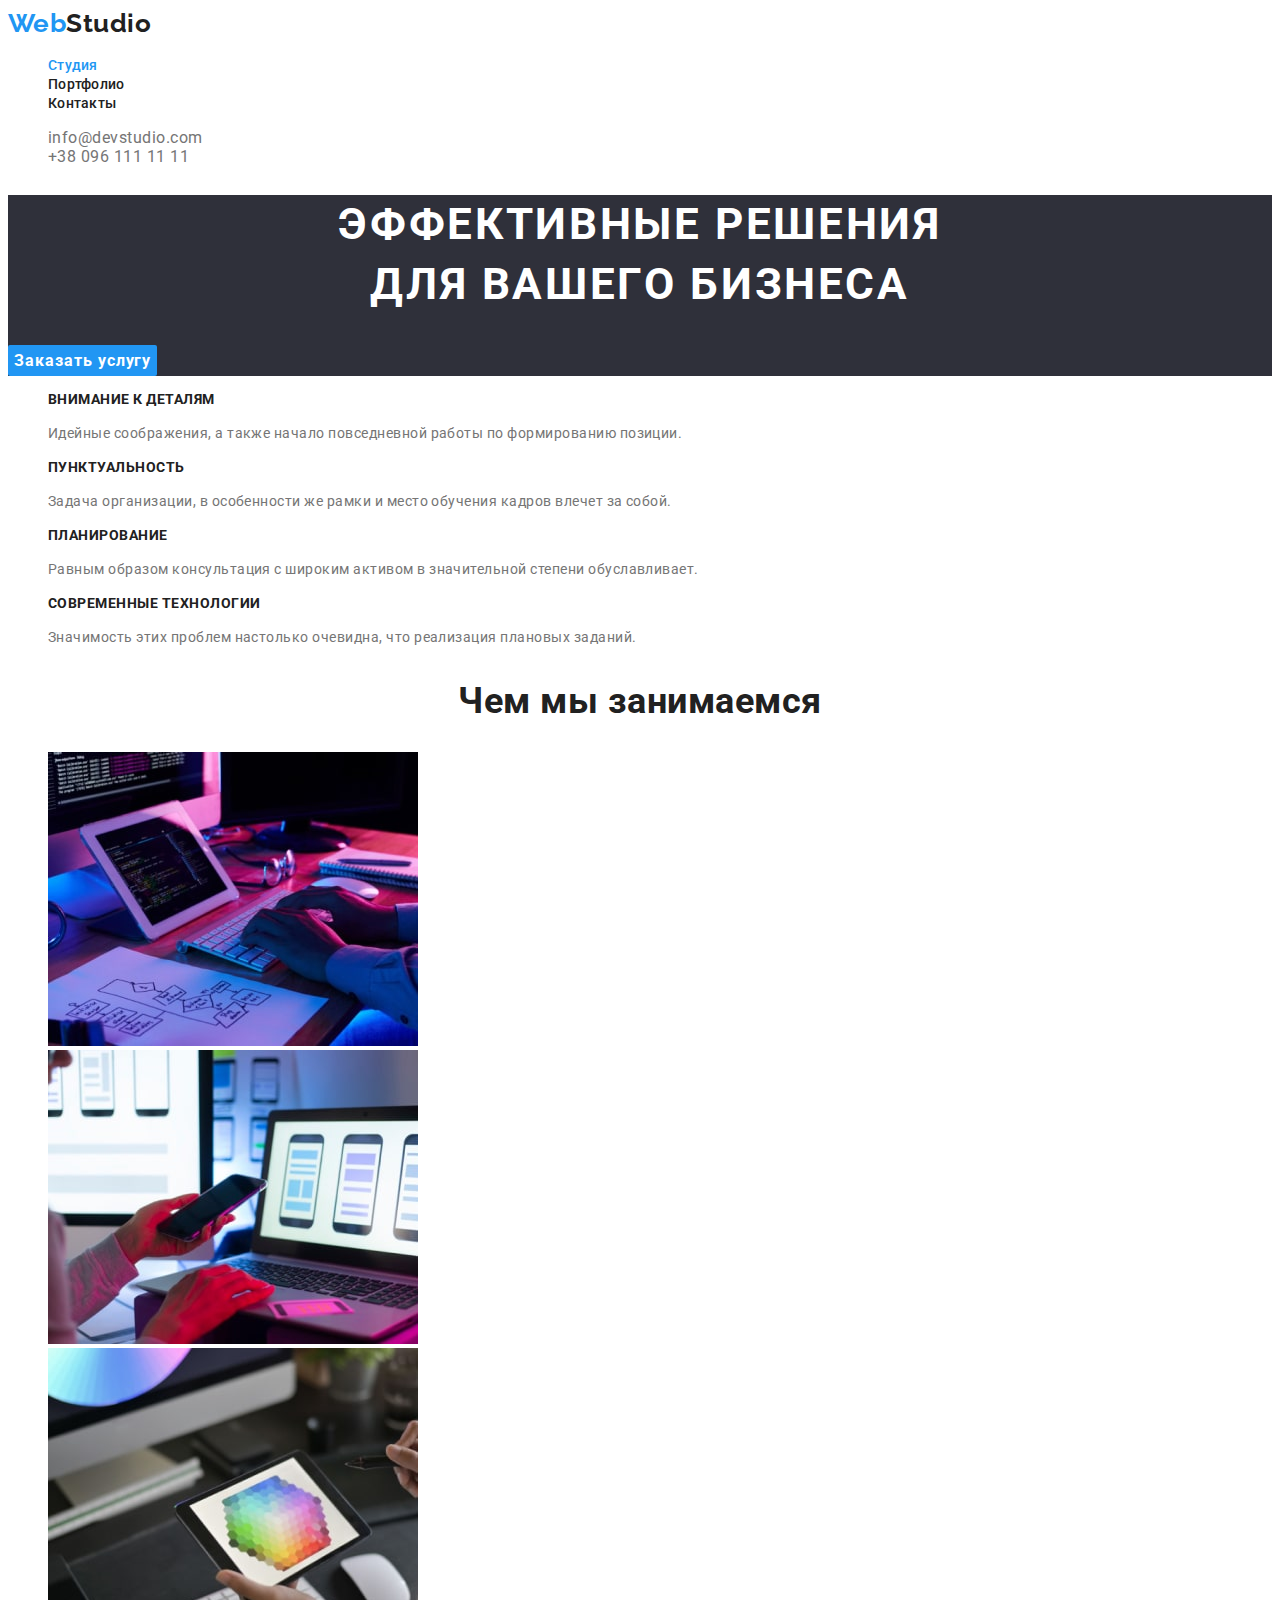
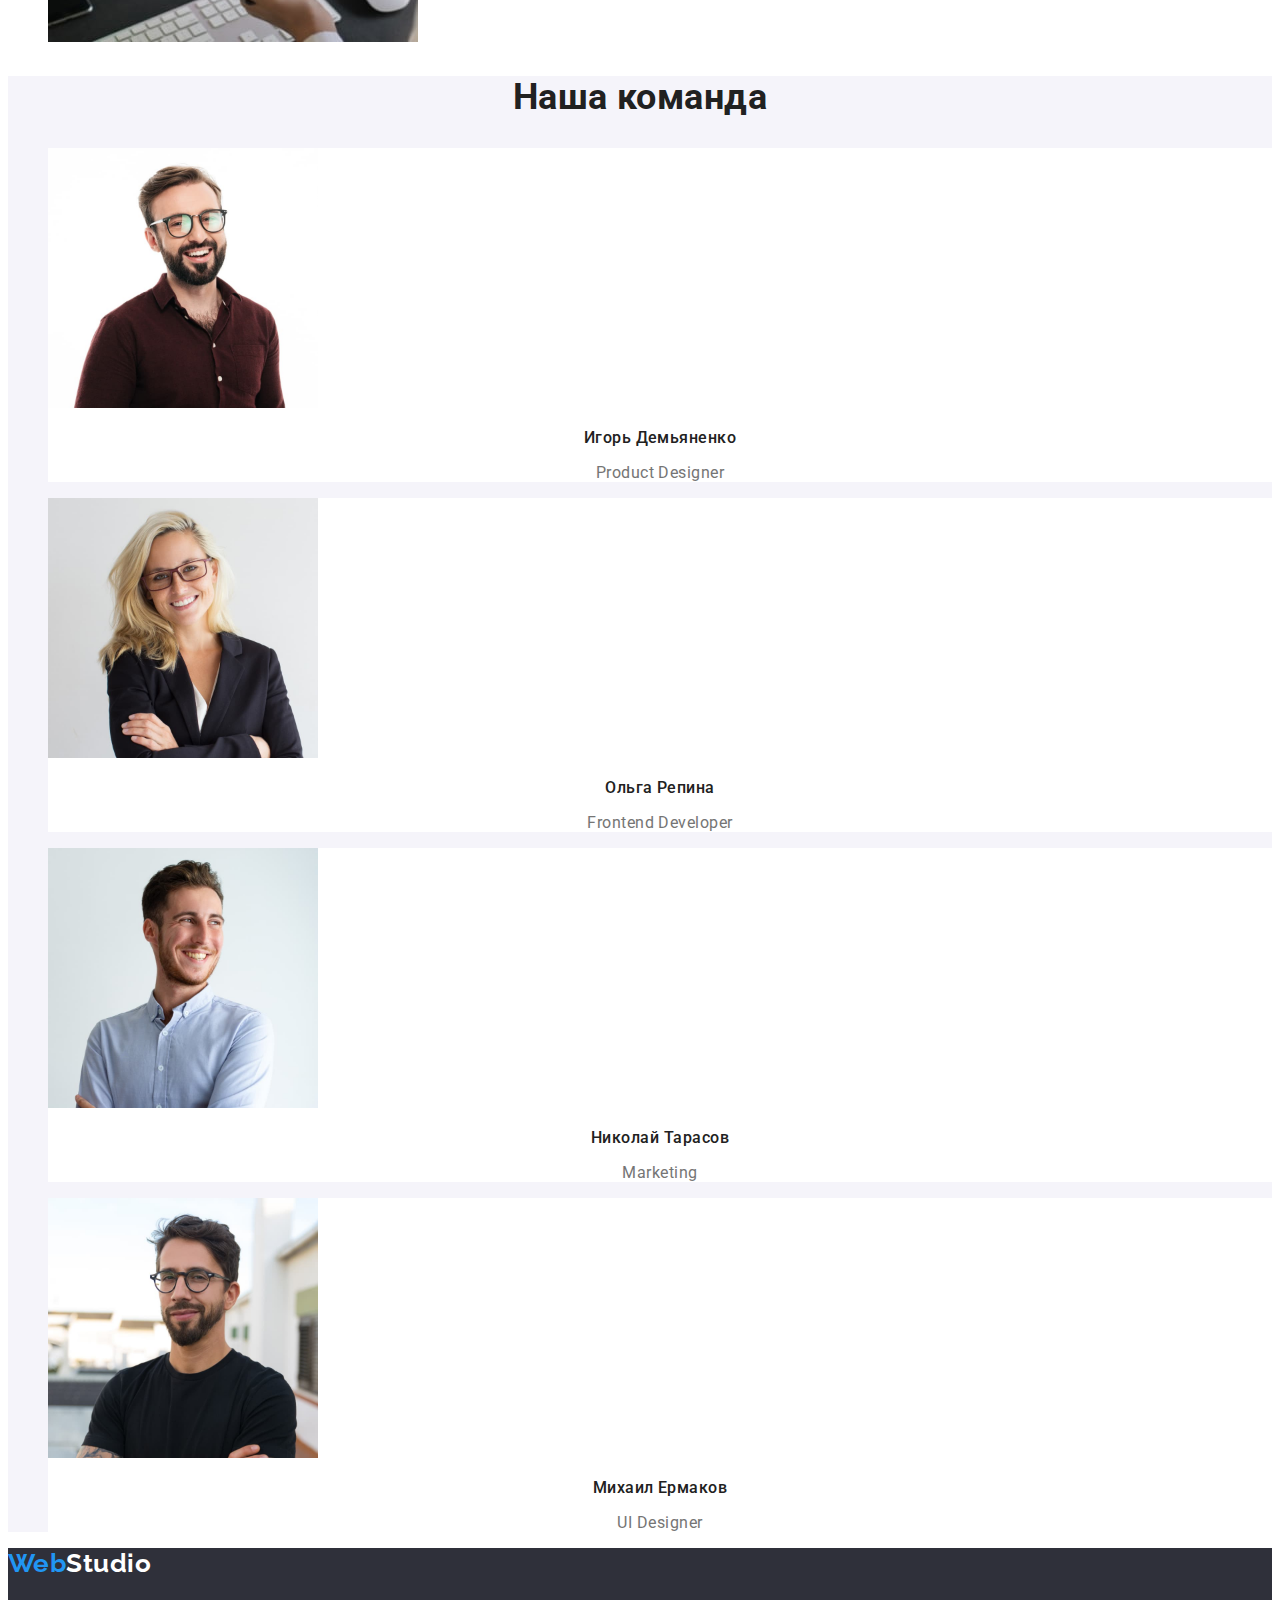
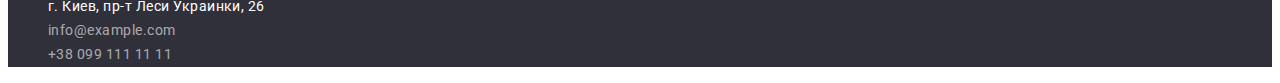
<file: index.html>
<!DOCTYPE html>
<html lang="ru">
<head>
    <meta charset="UTF-8">
    <meta http-equiv="X-UA-Compatible" content="IE=edge">
    <meta name="viewport" content="width=device-width, initial-scale=1.0">
    <title>Веб студия</title>
    <link rel="preconnect" href="https://fonts.googleapis.com">
    <link rel="preconnect" href="https://fonts.gstatic.com" crossorigin>
    <link href="https://fonts.googleapis.com/css2?family=Raleway:wght@700&family=Roboto:wght@400;500;700&display=swap" rel="stylesheet">
    <link rel="stylesheet" href="./css/styles.css">
</head>
<body>
    <header class="nav">
        <nav>
            <a class="logo-link link" href="./index.html" lang="en">Web<span class="logo-right-header">Studio</span></a>
            <ul class="nav-list list">
                <li class="nav-item"><a class="nav-link link current" href="./index.html">Студия</a></li>
                <li class="nav-item"><a class="nav-link link" href="./portfolio.html">Портфолио</a></li>
                <li class="nav-item"><a class="nav-link link" href="">Контакты</a></li>
            </ul>
            <ul class="contacts-list list">
                <li class="contacts-item"><a class="contacts-link link" href="mailto:info@devstudio.com">info@devstudio.com</a></li>
                <li class="contacts-item"><a class="contacts-link link" href="tel:+380961111111">+38 096 111 11 11</a></li>
            </ul>
        </nav>
    </header>
    <main>
        <section class="hero">
            <h1 class="hero-title">Эффективные решения<br>для вашего бизнеса</h1>
            <button class="hero-btn" type="button">Заказать услугу</button>
        </section>
        <section class="reasons">
            <h2 class="visually-hidden">Наши особенности</h2>
            <ul class="reasons-list list">
                <li class="reason-item">
                    <h3 class="reason-title">Внимание к деталям</h3>
                    <p class="reason-content">Идейные соображения, а также начало повседневной работы по формированию позиции.</p>
                </li>
                <li class="reason-item">
                    <h3 class="reason-title">Пунктуальность</h3>
                    <p class="reason-content">Задача организации, в особенности же рамки и место обучения кадров влечет за собой.</p>
                </li>
                <li class="reason-item">
                    <h3 class="reason-title">Планирование</h3>
                    <p class="reason-content">Равным образом консультация с широким активом в значительной степени обуславливает.</p>
                </li>
                <li class="reason-item">
                    <h3 class="reason-title">Современные технологии</h3>
                    <p class="reason-content">Значимость этих проблем настолько очевидна, что реализация плановых заданий.</p>
                </li>
            </ul>
        </section> 
        <section class="works">
            <h2 class="works-title">Чем мы занимаемся</h2>
            <ul class="works-list list">
                <li class="works-item"><img src="./images/what-we-doing-01.jpg" width="370" height="294" alt="Верстка сайта"></li>
                <li class="works-item"><img src="./images/what-we-doing-02.jpg" width="370" height="294" alt="Адаптивная верстка"></li>
                <li class="works-item"><img src="./images/what-we-doing-03.jpg" width="370" height="294" alt="Стилизация макета"></li>
            </ul>
        </section>
        <section class="team">
            <h2 class="team-title">Наша команда</h2>
            <ul class="team-list list">
                <li class="team-item">
                    <img src="./images/our-team-01.jpg" width="270" alt="Член команды Игорь Демьяненко">
                    <h3 class="team-person-name">Игорь Демьяненко</h3>
                    <p class="team-person-position" lang="en">Product Designer</p>
                </li>
                <li class="team-item">
                    <img src="./images/our-team-02.jpg" width="270" alt="Член команды Ольга Репина">
                    <h3 class="team-person-name">Ольга Репина</h3>
                    <p class="team-person-position" lang="en">Frontend Developer</p>
                </li>
                <li class="team-item">
                    <img src="./images/our-team-03.jpg" width="270" alt="Член команды Николай Тарасов">
                    <h3 class="team-person-name">Николай Тарасов</h3>
                    <p class="team-person-position" lang="en">Marketing</p>
                </li>
                <li class="team-item">
                    <img src="./images/our-team-04.jpg" width="270" alt="Член команды Михаил Ермаков">
                    <h3 class="team-person-name">Михаил Ермаков</h3>
                    <p class="team-person-position" lang="en">UI Designer</p>
                </li>
            </ul>
        </section>
    </main>
    <footer class="footer">
        <a class="footer-logo link" href="" lang="en">Web<span class="logo-right-footer">Studio</span></a>
        <address class="footer-contacts">
            <ul class="footer-list list">
                <li class="footer-item"><a class="footer-address link" href="https://goo.gl/maps/M67AdTq7nE6yMvPk6" target="_blank" rel="noopener noreferrer">г. Киев, пр-т Леси Украинки, 26</a></li>
                <li class="footer-item"><a class="footer-contact link" href="mailto:info@example.com">info@example.com</a></li>
                <li class="footer-item"><a class="footer-contact link" href="tel:+380991111111">+38 099 111 11 11</a></li>
            </ul>
        </address>
    </footer>  
</body>
</html>
</file>
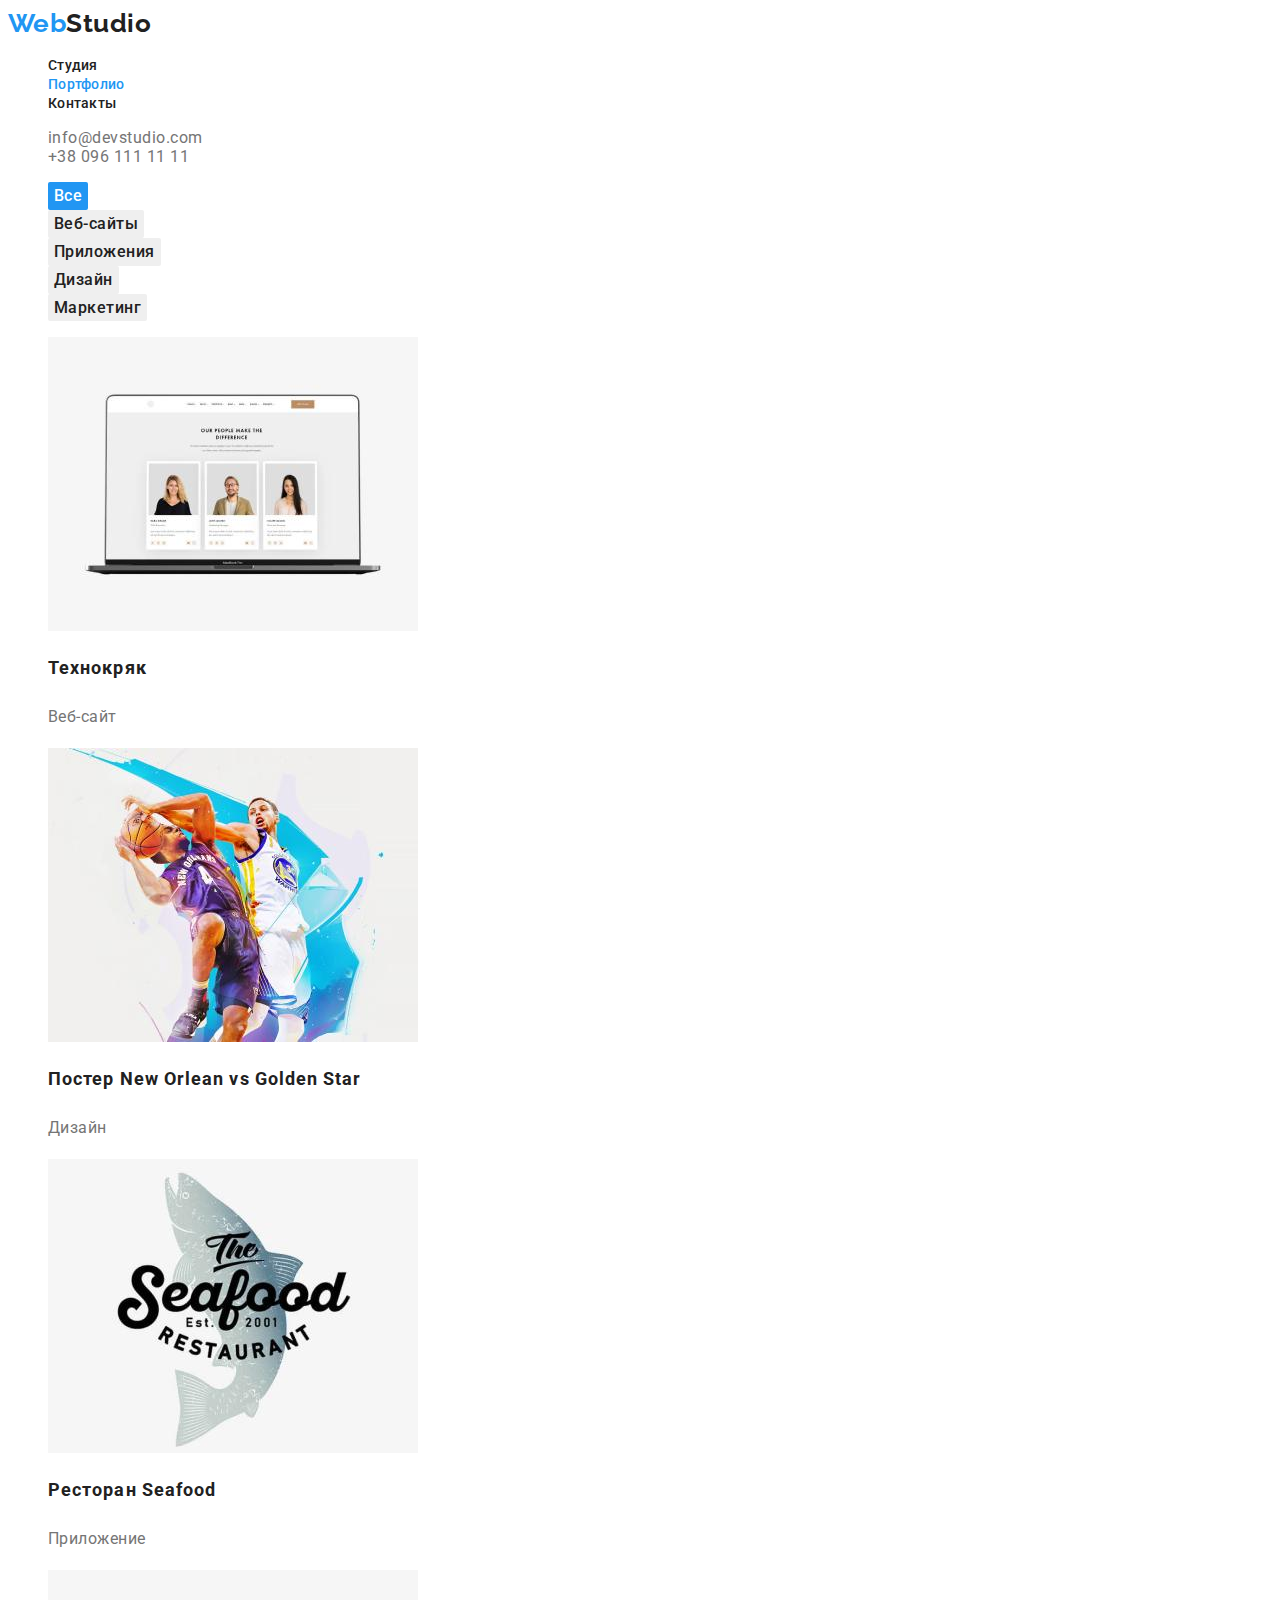
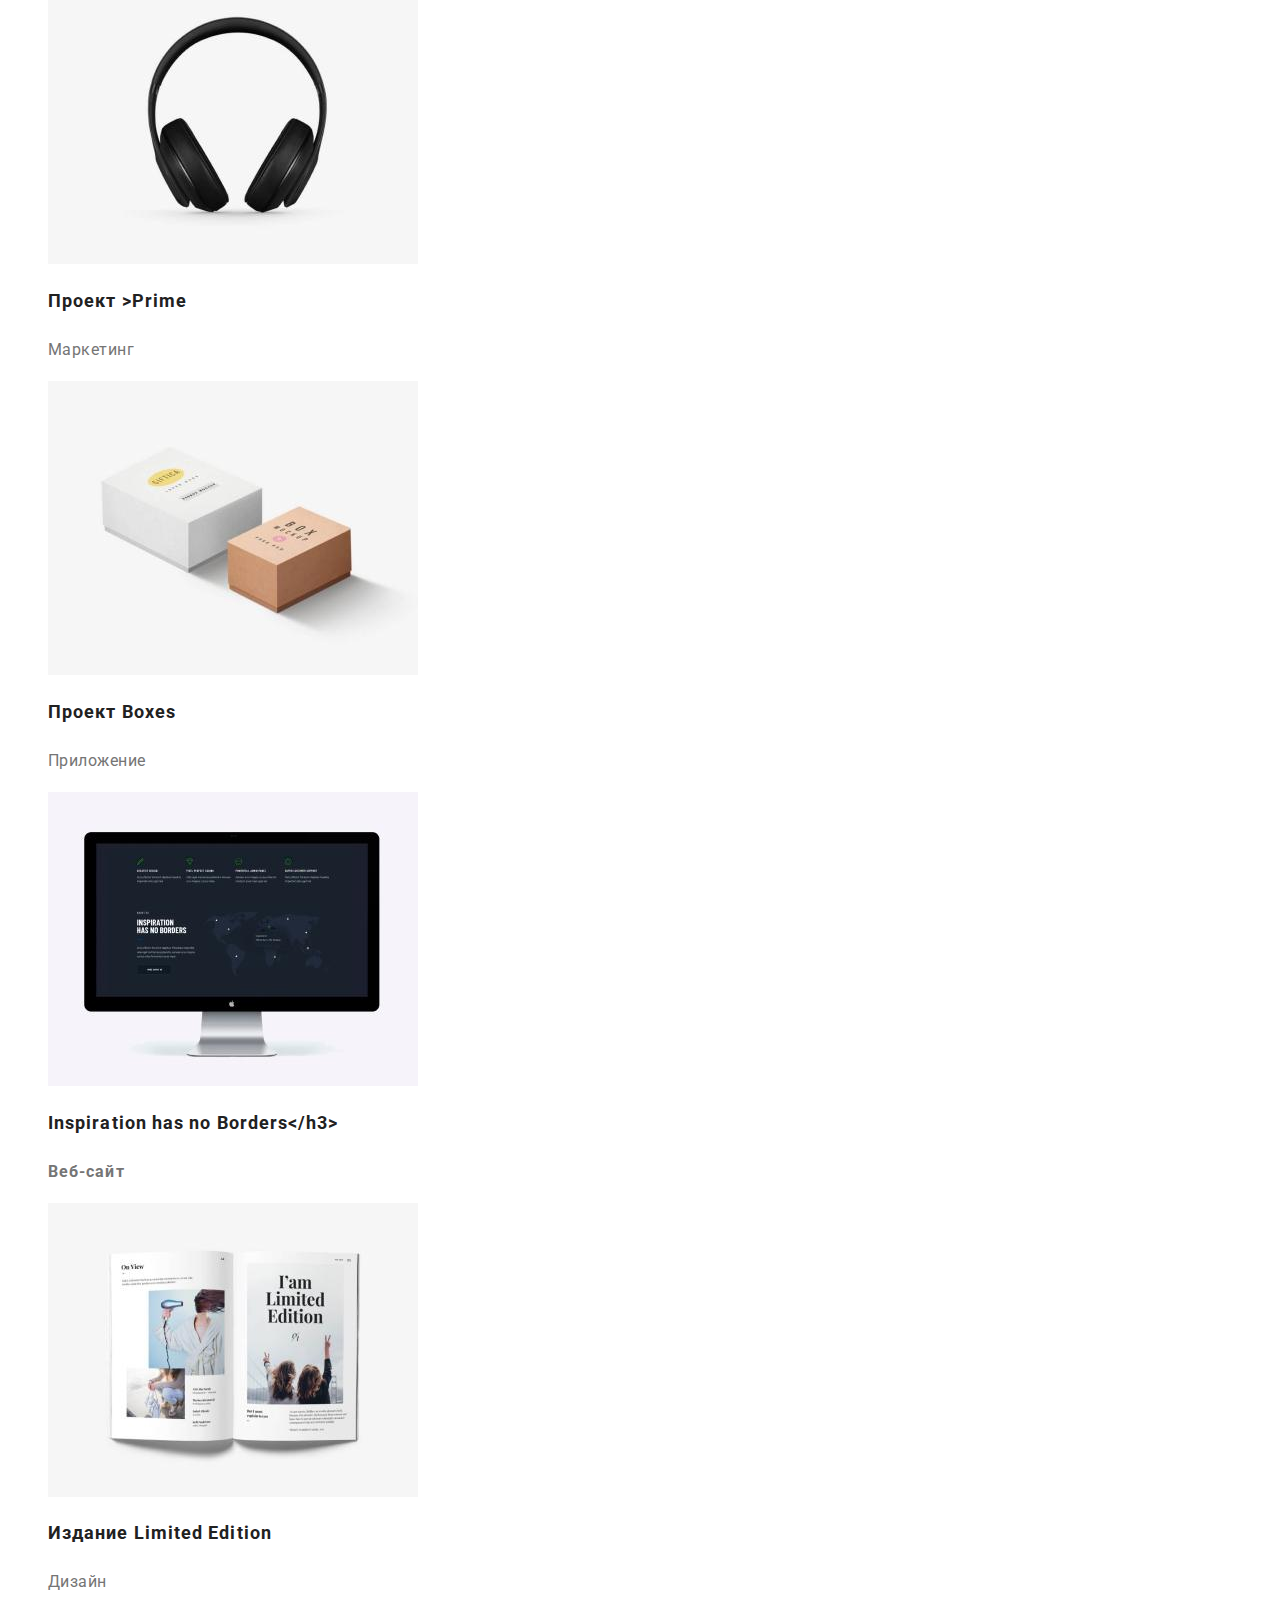
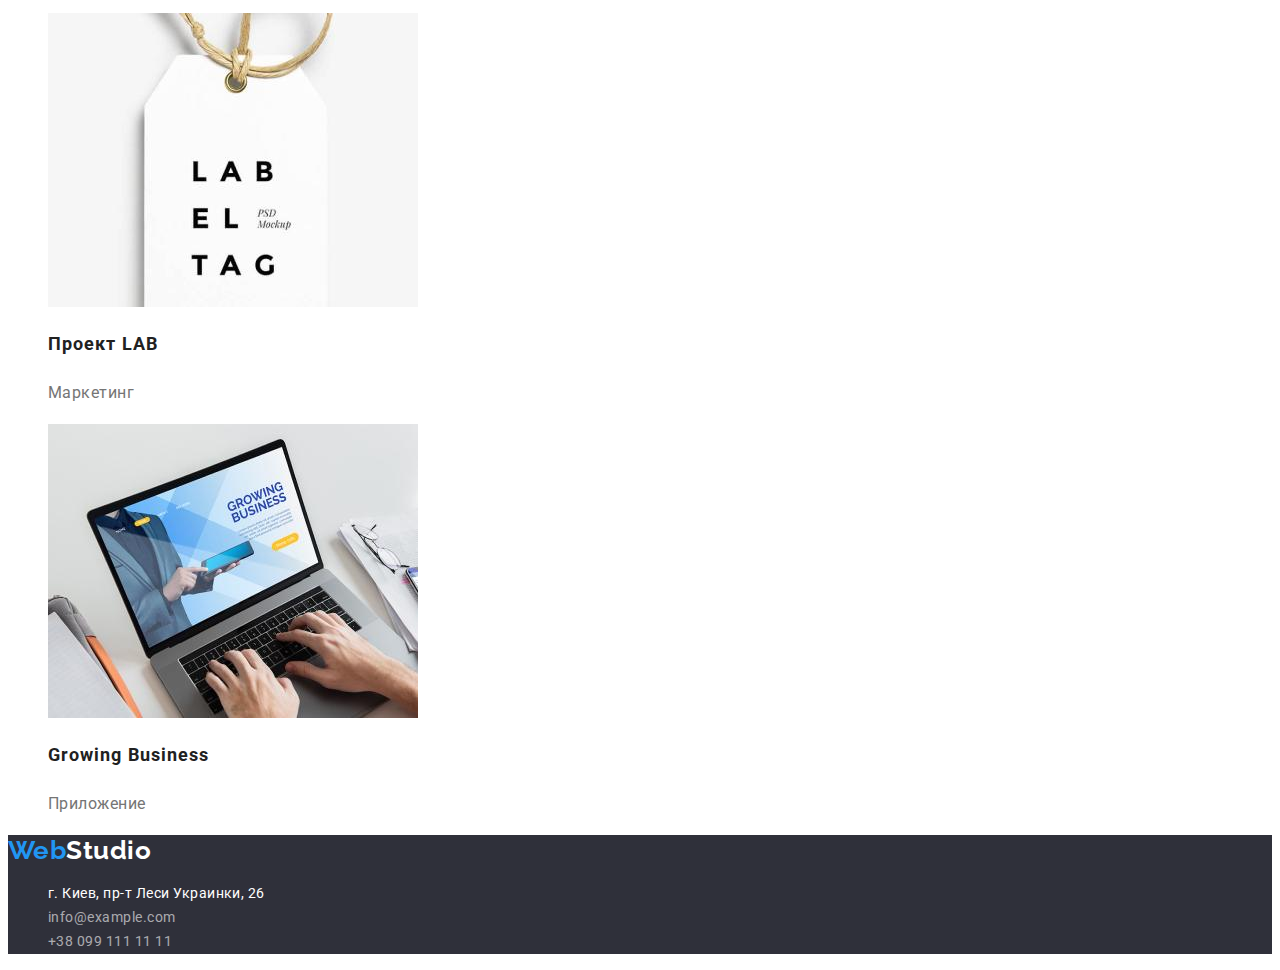
<file: portfolio.html>
<!DOCTYPE html>
<html lang="ru">
<head>
    <meta charset="UTF-8">
    <meta http-equiv="X-UA-Compatible" content="IE=edge">
    <meta name="viewport" content="width=device-width, initial-scale=1.0">
    <title>Веб студия. Портфолио</title>
    <link rel="preconnect" href="https://fonts.googleapis.com">
    <link rel="preconnect" href="https://fonts.gstatic.com" crossorigin>
    <link href="https://fonts.googleapis.com/css2?family=Raleway:wght@700&family=Roboto:wght@400;500;700&display=swap" rel="stylesheet">
    <link rel="stylesheet" href="./css/styles.css">
</head>
<body>
    <header class="nav">
        <nav>
            <a class="logo-link link" href="./index.html" lang="en">Web<span class="logo-right-header">Studio</span></a>
            <ul class="nav-list list">
                <li class="nav-item"><a class="nav-link link" href="./index.html">Студия</a></li>
                <li class="nav-item"><a class="nav-link link current" href="./portfolio.html">Портфолио</a></li>
                <li class="nav-item"><a class="nav-link link" href="">Контакты</a></li>
            </ul>
            <ul class="contacts-list list">
                <li class="contacts-item"><a class="contacts-link link" href="mailto:info@devstudio.com">info@devstudio.com</a></li>
                <li class="contacts-item"><a class="contacts-link link" href="tel:+380961111111">+38 096 111 11 11</a></li>
            </ul>
        </nav>
    </header>
    <main>      
        <section class="projects">
            <h1 class="visually-hidden">Наши проекты</h2>
            <ul class="projects-filter-list list">
                <li class="projects-filter-item"><button class="projects-filter-btn current" type="button">Все</button></li>
                <li class="projects-filter-item"><button class="projects-filter-btn" type="button">Веб-сайты</button></li>
                <li class="projects-filter-item"><button class="projects-filter-btn" type="button">Приложения</button></li>
                <li class="projects-filter-item"><button class="projects-filter-btn" type="button">Дизайн</button></li>
                <li class="projects-filter-item"><button class="projects-filter-btn" type="button">Маркетинг</button></li>
            </ul>
            <ul class="projects-list list">
                <li class="projects-item">
                    <img src="./images/projects-01.jpg" alt="Технокряк" width="370">
                    <h2 class="projects-item-title">Технокряк</h3>
                    <p class="projects-item-content">Веб-сайт</p>
                </li>
                <li class="projects-item">
                    <img src="./images/projects-02.jpg" alt="Постер New Orlean vs Golden Star">
                    <h2 class="projects-item-title">Постер <span lang="en">New Orlean vs Golden Star</span></h3>
                    <p class="projects-item-content">Дизайн</p>
                </li>
                <li class="projects-item">
                    <img src="./images/projects-03.jpg" alt="Ресторан Seafood" width="370">
                    <h2 class="projects-item-title">Ресторан <span lang="en">Seafood</span></h3>
                    <p class="projects-item-content">Приложение</p>
                </li>
                <li class="projects-item">
                    <img src="./images/projects-04.jpg" alt="Проект Prime" width="370">
                    <h2 class="projects-item-title">Проект <span lang="en">>Prime</span></h3>
                    <p class="projects-item-content">Маркетинг</p>
                </li>
                <li class="projects-item">
                    <img src="./images/projects-05.jpg" alt="Проект Boxes" width="370">
                    <h2 class="projects-item-title">Проект <span lang="en">Boxes</span></h3>
                    <p class="projects-item-content">Приложение</p>
                </li>
                <li class="projects-item">
                    <img src="./images/projects-06.jpg" alt="Inspiration has no Borders" width="370">
                    <h2 class="projects-item-title"><span lang="en">Inspiration has no Borders<</span>/h3>
                    <p class="projects-item-content">Веб-сайт</p>
                </li>
                <li class="projects-item">
                    <img src="./images/projects-07.jpg" alt="Издание Limited Edition" width="370">
                    <h2 class="projects-item-title">Издание <span lang="en">Limited Edition</span></h3>
                    <p class="projects-item-content">Дизайн</p>
                </li>
                <li class="projects-item">
                    <img src="./images/projects-08.jpg" alt="Проект LAB" width="370">
                    <h2 class="projects-item-title">Проект <span lang="en">LAB</span></h3>
                    <p class="projects-item-content">Маркетинг</p>
                </li>
                <li class="projects-item">
                    <img src="./images/projects-09.jpg" alt="Growing Business" width="370">
                    <h2 class="projects-item-title"><span lang="en">Growing Business</span></h3>
                    <p class="projects-item-content">Приложение</p>
                </li>
            </ul>    
        </section>
    </main>
    <footer class="footer">
        <a class="footer-logo link" href="" lang="en">Web<span class="logo-right-footer">Studio</span></a>
        <address class="footer-contacts">
            <ul class="footer-list list">
                <li class="footer-item"><a class="footer-address link" href="https://goo.gl/maps/M67AdTq7nE6yMvPk6" target="_blank" rel="noopener noreferrer">г. Киев, пр-т Леси Украинки, 26</a></li>
                <li class="footer-item"><a class="footer-contact link" href="mailto:info@example.com">info@example.com</a></li>
                <li class="footer-item"><a class="footer-contact link" href="tel:+380991111111">+38 099 111 11 11</a></li>
            </ul>
        </address>
    </footer>
</body>
</html>
</file>
<file: css/styles.css>
/* -------------------GLOBAL------------------- */

:root {
    /* Text colors */
    --accent-color: #2196F3;
    --main-text-color: #212121;
    --second-text-color: #757575;
    --third-text-color: #FFFFFF;
    --fourth-text-color: rgba(255, 255, 255, 0.6);

    /* Block colors */
    --first-block-color: #2F303A;
    --second-block-color: #F5F4FA;
    --third-block-color: #FFFFFF;
}
body {
    font-family: "Roboto", sans-serif;
    flood-color: var(--main-text-color);
    background: var(--third-block-color);
    letter-spacing: 0.03em;
}

button {
    border: none;
    border-radius: 2px;
    cursor: pointer;
}

.link {
    text-decoration: none;
}

.list {
    list-style-type: none;
}

/* -------------------HEADER------------------- */

.logo-link {
    font-family: Raleway, sans-serif;    
    font-weight: 700;
    font-size: 26px;
    line-height: 1.19;
    color: var(--accent-color);
}

.logo-right-header {
    color: var(--main-text-color);
}

.nav-link {
    font-weight: 500;
    font-size: 14px;
    line-height: 1.14;
    letter-spacing: 0.02em;
    color: var(--main-text-color);
}

.nav-link.current {
    color: var(--accent-color);
}

.nav-link:hover,
.nav-link:focus,
.contacts-link:hover,
.contacts-link:focus {
    color: var(--accent-color);
}

.contacts-link {
    color: var(--second-text-color);
}

/* -------------------HERO------------------- */

.hero {
    background-color: var(--first-block-color);
}

.hero-title {    
    font-weight: 700;
    font-size: 44px;
    line-height: 1.36;
    text-align: center;
    letter-spacing: 0.06em;
    text-transform: uppercase;
    color: var(--third-text-color);
}

.hero-btn { 
    font-family: inherit;   
    font-weight: 700;
    font-size: 16px;
    line-height: 1.87;
    display: flex;
    align-items: center;
    text-align: center;
    letter-spacing: 0.06em;
    background-color: var(--accent-color);
    color: var(--third-text-color);
}

/* -------------------REASONS------------------- */

.visually-hidden {
    position: absolute;
    white-space: nowrap;
    width: 1px;
    height: 1px;
    overflow: hidden;
    border: 0;
    padding: 0;
    clip: rect(0 0 0 0);
    clip-path: inset(50%);
    margin: -1px;
  }

  .reason-title {
    font-weight: 700;
    font-size: 14px;
    line-height: 1.14;
    text-transform: uppercase;
    color: var(--main-text-color);
  }

  .reason-content {
    font-size: 14px;
    line-height: 1.71;
    color: var(--second-text-color);
  }

 /* -------------------WORKS------------------- */ 

 .works-title {
    font-weight: 700;
    font-size: 36px;
    line-height: 1.17;
    text-align: center;
    color: var(--main-text-color);
 }

 /* -------------------TEAM------------------- */ 

 .team {
     background-color: var(--second-block-color);
 }

 .team-item {
    background-color: var(--third-block-color);
 }

 .team-title {
    font-weight: 700;
    font-size: 36px;
    line-height: 1.17;
    text-align: center;
    color: var(--main-text-color);   
 }

 .team-person-name {
    font-weight: 500;
    font-size: 16px;
    line-height: 1.19;
    text-align: center;
    color: var(--main-text-color);
 }

.team-person-position {
    font-size: 16px;
    line-height: 1.19;
    text-align: center;
    color: var(--second-text-color);
} 

/* -------------------FOOTER------------------- */ 

.footer {
    background-color: var(--first-block-color);
}

.footer-logo {
    font-family: Raleway;
    font-weight: 700;
    font-size: 26px;
    line-height: 1.19;
    color: var(--accent-color);
}

.logo-right-footer {    
    color: var(--third-text-color);
}

.footer-contacts {
    font-style: inherit;
}

.footer-address {
    font-size: 14px;
    line-height: 1.71;
    color: var(--third-text-color);
}

.footer-contact {
    font-size: 14px;
    line-height: 1.71;
    color: var(--fourth-text-color);
}

.footer-address:hover,
.footer-address:focus,
.footer-contact:hover,
.footer-contact:focus {
    color: var(--accent-color);    
}


/* ==========page PORTFOLIO========== */

/* -------------------PROJECTS------------------- */ 

.projects-filter-btn {
    font-family: inherit;
    font-weight: 500;
    font-size: 16px;
    line-height: 1.62;
    letter-spacing: 0.03em;
    color: var(--main-text-color);
}

/* ВОПРОС: Не совсем понимаю, стоит ли это объеденить с нижним блоком,
    или так, как это немного другое - оставить отдельным блоком?  */
.projects-filter-btn.current {
    color: var(--third-text-color);
    background-color: var(--accent-color);
}

.projects-filter-btn:hover,
.projects-filter-btn:focus {
    color: var(--third-text-color);
    background-color: var(--accent-color);
}

.projects-item-title {
    font-weight: 700;
    font-size: 18px;
    line-height: 2.0;
    letter-spacing: 0.06em;
    color: var(--main-text-color);
}

.projects-item-content {
    font-size: 16px;
    line-height: 1.87;
    color: var(--second-text-color);
}
</file>
